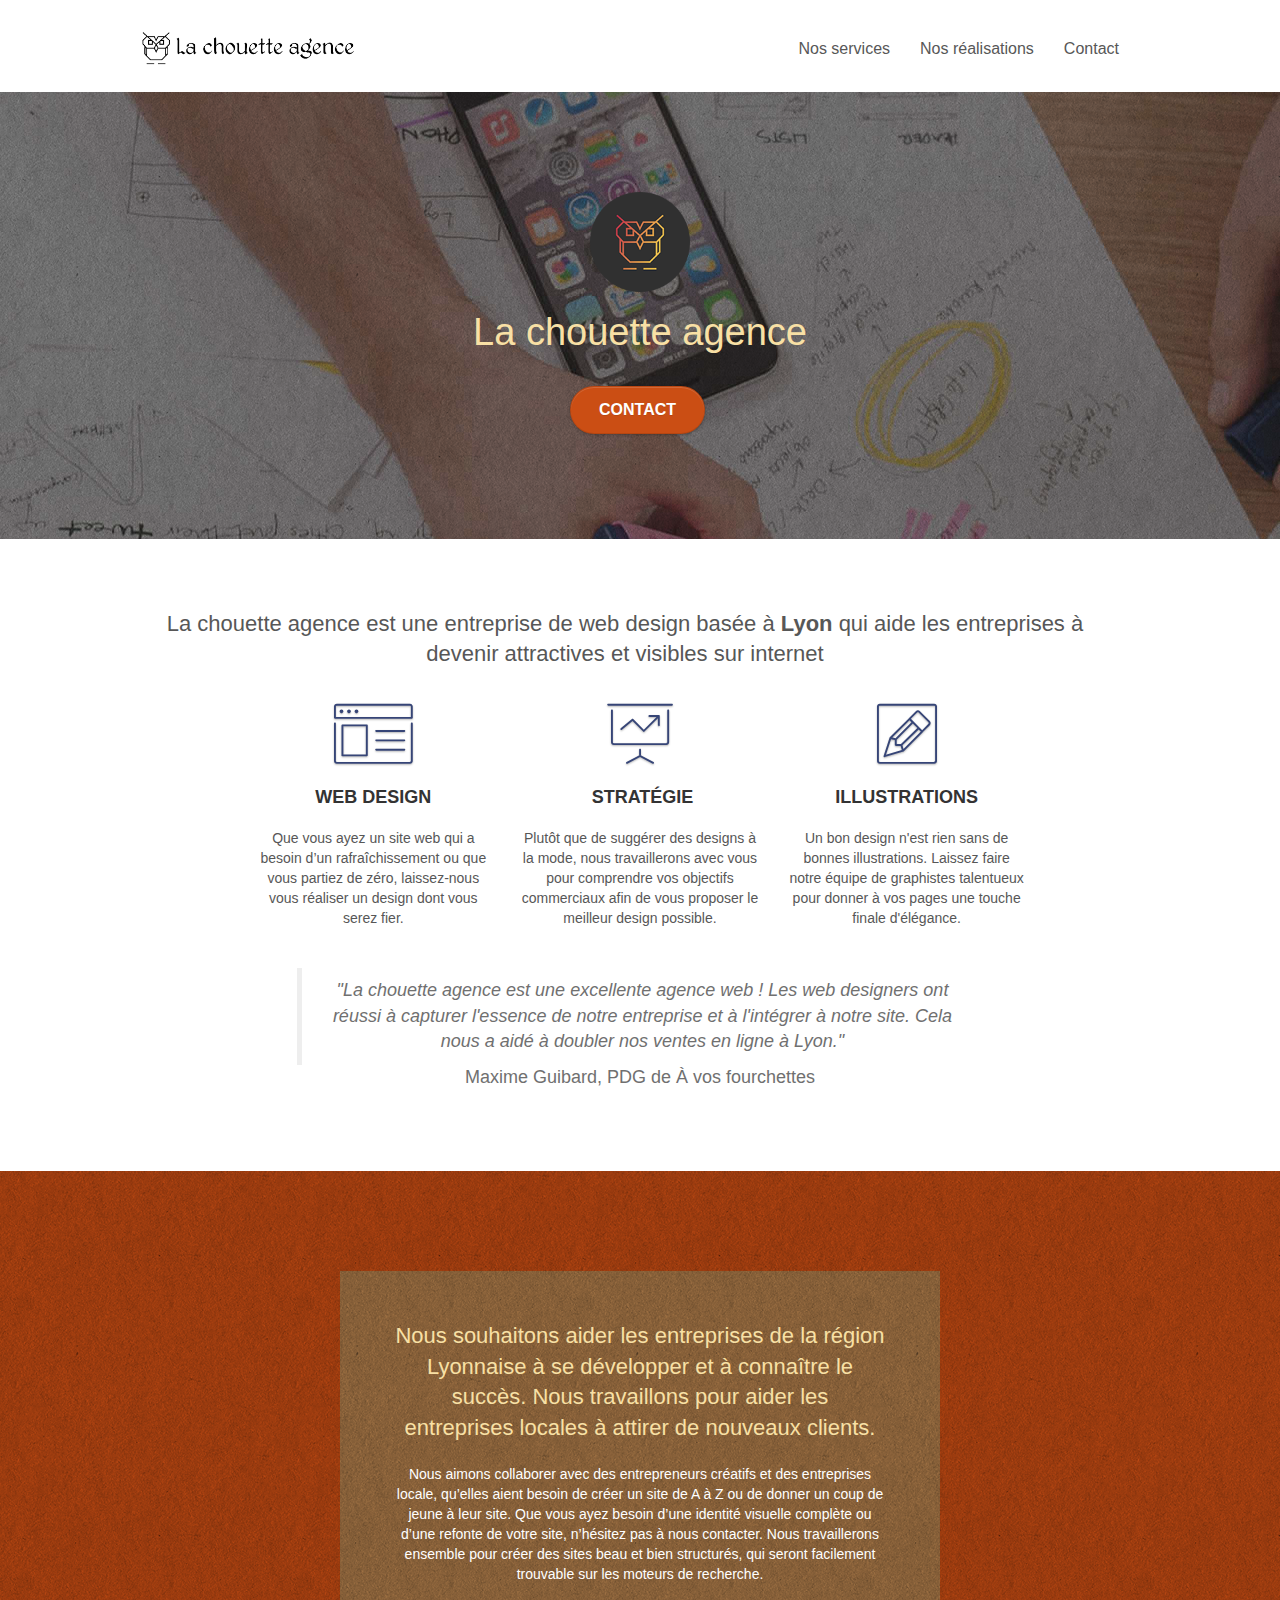
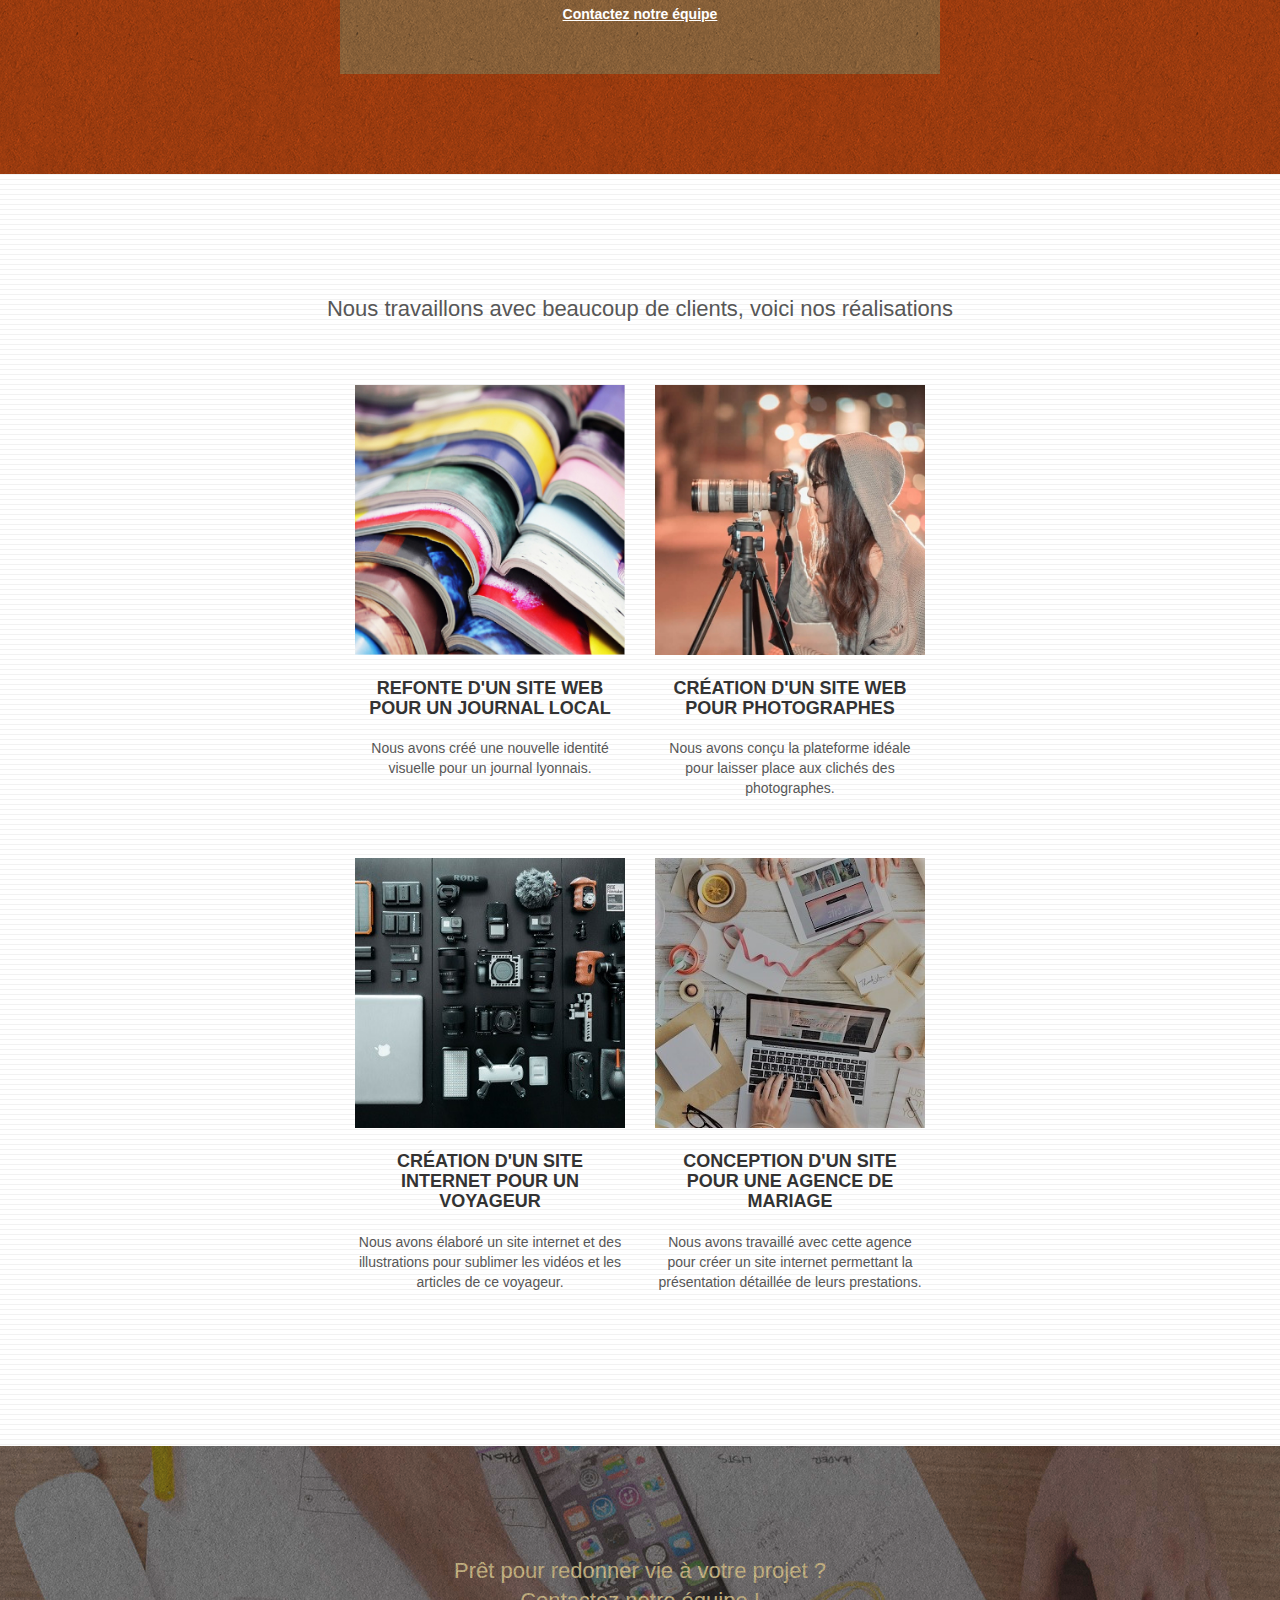
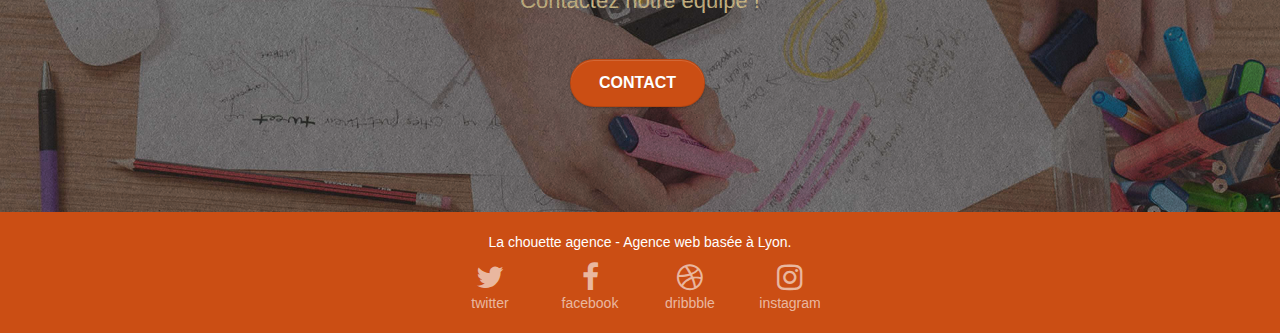
<file: index.html>
<!doctype html>
<html lang="fr">

<head>
	<meta charset="utf-8">
	<meta name="description" content="Agence de web design à Lyon, spécialisée dans la création de sites web pour aider les entreprises à devenir attractives et visibles sur internet.">
	<meta name="viewport" content="width=device-width, initial-scale=1.0, viewport-fit=cover">

	<!--Google Search Console-->
	<meta name="google-site-verification" content="dfTHjcWagw1nMZ9qtSCWalVu6wDgY7g96UyrwYEAi3I" />

	<link rel="shortcut icon" type="image/png" href="favicon.jpg">

	<link rel="stylesheet" type="text/css" href="./css/bootstrap.css">
	<link rel="stylesheet" type="text/css" href="style-min.css">
	<link rel="stylesheet" type="text/css" href="./css/font-awesome.css">
	<link rel="stylesheet" type="text/css" href="./css/et-line.css">
	
	<title>La chouette agence - entreprise de web design Lyon</title>

</head>

<body>
	<!-- Principal conteneur -->
	<div class="page-container">

		<!-- bloc-0 -->
		<header class="bloc bgc-white l-bloc " id="bloc-0">
			<div class="container bloc-sm">

				<nav class="navbar row">
					<div class="navbar-header">
						<a class="navbar-brand" href="index.html"><img src="img/la-chouette-agence.png"
								alt="La chouette agence - retour à l'accueil" height="40" /></a>
						<button id="nav-toggle" type="button" class="ui-navbar-toggle navbar-toggle"
							data-toggle="collapse" data-target=".navbar-1">
							<span class="sr-only">Toggle navigation</span><span class="icon-bar"></span><span
								class="icon-bar"></span><span class="icon-bar"></span>
						</button>
					</div>
					<div class="collapse navbar-collapse navbar-1 special-dropdown-nav">
						<ul class="site-navigation nav navbar-nav">
							<li> 
								<a href="#bloc-2-services">Nos services</a>
							</li>
							<li>
								<a href="#bloc-4-portfolio">Nos réalisations</a>
							</li>
							<li>
								<a href="contact.html">Contact</a>
							</li>
						</ul>
					</div>
				</nav>
			</div>
		</header>
		<!-- bloc-0 END -->

		<!--contenu principal de la page-->
		<main>

			<!-- bloc-1-presentation -->
			<section class="bloc bgc-dark-slate-blue bg-banniere d-bloc bg-t-edge bloc-bg-texture texture-paper b-parallax"
				id="bloc-1-hero">
				<div class="container bloc-lg">
					<div class="row tight-width-whitespace">
						<div class="col-sm-12">
							<img src="img/logo.png" class="center-block image-resize-mode" width="100"
								alt="La chouette agence, entreprise de web design basée à Lyon"/>
							<h1 class="text-center hero-bloc-text tc-white ">
								La chouette agence
							</h1>
							<div class="text-center">
								<a href="contact.html" class="btn btn-lg btn-clean btn-rd cta-hero btn-atomic-tangerine" id="cta-hero">Contact</a>
							</div>
						</div>
					</div>
				</div>
			</section>
			<!-- bloc-1-presentation END -->

			<!-- bloc-2-services -->
			<section class="bloc bgc-white l-bloc" id="bloc-2-services">
				<div class="container bloc-md">
					<div class="row col-sm-12">
						<h2 class="text-center">
							La chouette agence est une entreprise de web design basée à <strong>Lyon</strong> qui aide les entreprises à devenir attractives et visibles sur internet
						</h2>
					</div>
					<div class="row voffset-lg med-width-whitespace">
						<div class="col-sm-4">
							<div class="text-center">
								<span class="et-icon-browser sm-shadow icon-dark-slate-blue icons icon-lg"></span>
							</div>
							<h3 class="mg-md text-center">
								Web design
							</h3>
							<p class="text-center ">
								Que vous ayez un site web qui a besoin d&rsquo;un rafraîchissement ou que vous partiez de
								zéro, laissez-nous vous réaliser un design dont vous serez fier.
							</p>
						</div>
						<div class="col-sm-4">
							<div class="text-center">
								<span class="et-icon-presentation sm-shadow icon-dark-slate-blue icons icon-lg"></span>
							</div>
							<h3 class="mg-md text-center">
								&nbsp;Stratégie
							</h3>
							<p class="text-center ">
								Plutôt que de suggérer des designs à la mode, nous travaillerons avec vous pour comprendre
								vos objectifs commerciaux afin de vous proposer le meilleur design possible.<br>
							</p>
						</div>
						<div class="col-sm-4">
							<div class="text-center">
								<span class="et-icon-edit sm-shadow icon-dark-slate-blue icons icon-lg"></span>
							</div>
							<h3 class="mg-md text-center">
								Illustrations
							</h3>
							<p class="text-center ">
								Un bon design n'est rien sans de bonnes illustrations. Laissez faire notre équipe de
								graphistes talentueux pour donner à vos pages une touche finale d'élégance.
							</p>
						</div>
					</div>
					<div class="row voffset">
						<blockquote class="col-xs-12 col-md-8 col-md-offset-2 text-center">
							"La chouette agence est une excellente agence web ! Les web designers ont réussi à capturer l'essence de notre entreprise et à l'intégrer à notre site. Cela nous a aidé à doubler nos ventes en ligne à Lyon."
						</blockquote>
						<footer class="col-xs-12 col-md-8 col-md-offset-2 text-center">Maxime Guibard, PDG de À vos fourchettes</footer>
					</div>
				</div>
			</section>
			<!-- bloc-2-services END -->

			<!-- bloc-3-what-i-do -->
			<section class="bloc tc-white bgc-atomic-tangerine bg-presentation d-bloc bloc-bg-texture texture-paper b-parallax"
				id="bloc-3-what-i-do">
				<div class="container bloc-lg voffset">
					<div class="row tight-width-whitespace black-background">
						<div class="col-sm-12">
							<h2 class="mg-md text-center tc-white">
								Nous souhaitons aider les entreprises de la région Lyonnaise à se développer et à connaître
								le succès. Nous travaillons pour aider les entreprises locales à attirer de nouveaux clients.
								<br>
							</h2>
							<p class="text-center white">
								Nous aimons collaborer avec des entrepreneurs créatifs et des entreprises locale, qu’elles
								aient besoin de créer un site de A à Z ou de donner un coup de jeune à leur site. Que vous
								ayez besoin d’une identité visuelle complète ou d’une refonte de votre site, n’hésitez pas à
								nous contacter. Nous travaillerons ensemble pour créer des sites beau et bien structurés,
								qui seront facilement trouvable sur les moteurs de recherche. <br><br><a
									class="ltc-white bold-link" href="contact.html">Contactez notre équipe</a><br>
							</p>
						</div>
					</div>
				</div>
			</section>
			<!-- bloc-3-what-i-do END -->

			<!-- bloc-4-portfolio -->
			<section class="bloc bgc-white bg-lines-h2-bg bg-repeat l-bloc" id="bloc-4-portfolio">
				<div class="container bloc-lg">
					<div class="row">
						<div class="col-sm-12 text-center">
							<h2> Nous travaillons avec beaucoup de clients, voici nos réalisations </h2>
						</div>
					</div>
					<div class="row tight-width-whitespace portfolio-row">
						<div class="col-sm-6">
							<a href="#" data-lightbox="img/1.jpg" data-gallery-id="gallery-1"
								data-caption="Refonte d'un site web pour un journal local" data-frame="snapshot-lb"><img
									src="img/1.jpg"
									alt="Journal Lyonnais"
									class="img-responsive portfolio-thumb" /></a>
							<h3 class="mg-md text-center">
								Refonte d'un site web pour un journal local
							</h3>
							<p class="text-center">
								Nous avons créé une nouvelle identité visuelle pour un journal lyonnais.
							</p>
						</div>
						<div class="col-sm-6">
							<a href="#" data-lightbox="img/2.jpg" data-gallery-id="gallery-1"
								data-caption="Création d'un site web pour photographes" data-frame="snapshot-lb"><img
									src="img/2.jpg" class="img-responsive portfolio-thumb"
									alt="Photographe" /></a>
							<h3 class="mg-md text-center">
								Création d'un site web pour photographes
							</h3>
							<p class="text-center">
								Nous avons conçu la plateforme idéale pour laisser place aux clichés des photographes.
							</p>
						</div>
					</div>
					<div class="row tight-width-whitespace portfolio-row">
						<div class="col-sm-6">
							<a href="#" data-lightbox="img/3.jpg" data-gallery-id="gallery-1"
								data-caption="Création d'un site internet pour un voyageur" data-frame="snapshot-lb"><img
									src="img/3.jpg" class="img-responsive portfolio-thumb"
									alt="Voyageur" /></a>
							<h3 class="mg-md text-center">
								Création d'un site internet pour un voyageur
							</h3>
							<p class="text-center">
								Nous avons élaboré un site internet et des illustrations pour sublimer les vidéos et les
								articles de ce voyageur.
							</p>
						</div>
						<div class="col-sm-6">
							<a href="#" data-lightbox="img/4.jpg" data-gallery-id="gallery-1"
								data-caption="Conception d'un site pour une agence de mariage" data-frame="snapshot-lb"><img
									src="img/4.jpg" class="img-responsive portfolio-thumb"
									alt="Agence de mariage" /></a>
							<h3 class="mg-md text-center">
								Conception d'un site pour une agence de mariage
							</h3>
							<p class="text-center">
								Nous avons travaillé avec cette agence pour créer un site internet permettant la
								présentation détaillée de leurs prestations.
							</p>
						</div>
					</div>
				</div>
			</section>
			<!-- bloc-4-portfolio END -->

			<!-- bloc-5-cta -->
			<section class="bloc bgc-dark-slate-blue bg-banniere d-bloc bloc-bg-texture texture-paper" id="bloc-5-cta">
				<div class="container bloc-lg">
					<div class="row">
						<h2 class="mg-md text-center tc-white">
							Prêt pour redonner vie à votre projet ?<br>Contactez notre équipe !
						</h2>
						<div class="col-sm-12 text-center">
							<a href="contact.html"
								class="btn btn-atomic-tangerine btn-clean btn-rd btn-lg cta-hero">Contact</a>
						</div>
					</div>
				</div>
			</section>
			<!-- bloc-5-cta END -->

			<!-- ScrollToTop Button -->
			<a class="bloc-button btn btn-d scrollToTop" onclick="scrollToTarget('1')">
				<span class="fa fa-chevron-up"></span>
			</a>
			<!-- ScrollToTop Button END-->

		</main>

		<!-- Footer - bloc-8 -->
		<footer class="bloc bgc-atomic-tangerine d-bloc" id="bloc-8">
			<div class="container bloc-sm">
				<div class="row">
					<div class="col-sm-12">
						<p class="text-center white">
							La chouette agence - Agence web basée à Lyon.<br>
						</p>
						<div class="row row-no-gutters social">
							<div class="col-sm-3">
								<div class="text-center">
									<a class="social" href="#"><span class="fa fa-twitter icon-md"></span><br>
										<span class="text-center social-name">twitter</span>
									</a>
								</div>
							</div>
							<div class="col-sm-3">
								<div class="text-center">
									<a class="social" href="#"><span class="fa fa-facebook icon-md"></span><br>
										<span class="text-center social-name">facebook</span>
									</a>
								</div>
							</div>
							<div class="col-sm-3">
								<div class="text-center">
									<a class="social" href="#"><span class="fa fa-dribbble icon-md"></span><br>
										<span class="text-center social-name">dribbble</span>
									</a>
								</div>
							</div>
							<div class="col-sm-3">
								<div class="text-center">
									<a class="social" href="#"><span class="fa fa-instagram icon-md"></span><br>
										<span class="text-center social-name">instagram</span>
									</a>
								</div>
							</div>
						</div>
					</div>
				</div>
			</div>
		</footer>
		<!-- Footer - bloc-8 END -->

	</div>
	<!-- Principal conteneur END -->
	
	<!--Scripts-->
	<script src="./js/jquery-2.1.0.js" defer></script><!--Sert pour menu-->
	<script src="./js/bootstrap.js" defer></script><!--Sert pour menu-->
	<script src="./js/blocs.js" defer></script>
	<script src="./js/jquery.touchSwipe.js" defer></script><!--Sert pour écran tactile-->

	<!-- Analytics -->
	<script async src="https://www.googletagmanager.com/gtag/js?id=UA-173030735-1"></script>
	<script>
		window.dataLayer = window.dataLayer || [];
		function gtag() { dataLayer.push(arguments); }
		gtag('js', new Date());

		gtag('config', 'UA-173030735-1');
	</script>
	<!-- Analytics END -->

</body>

</html>
</file>
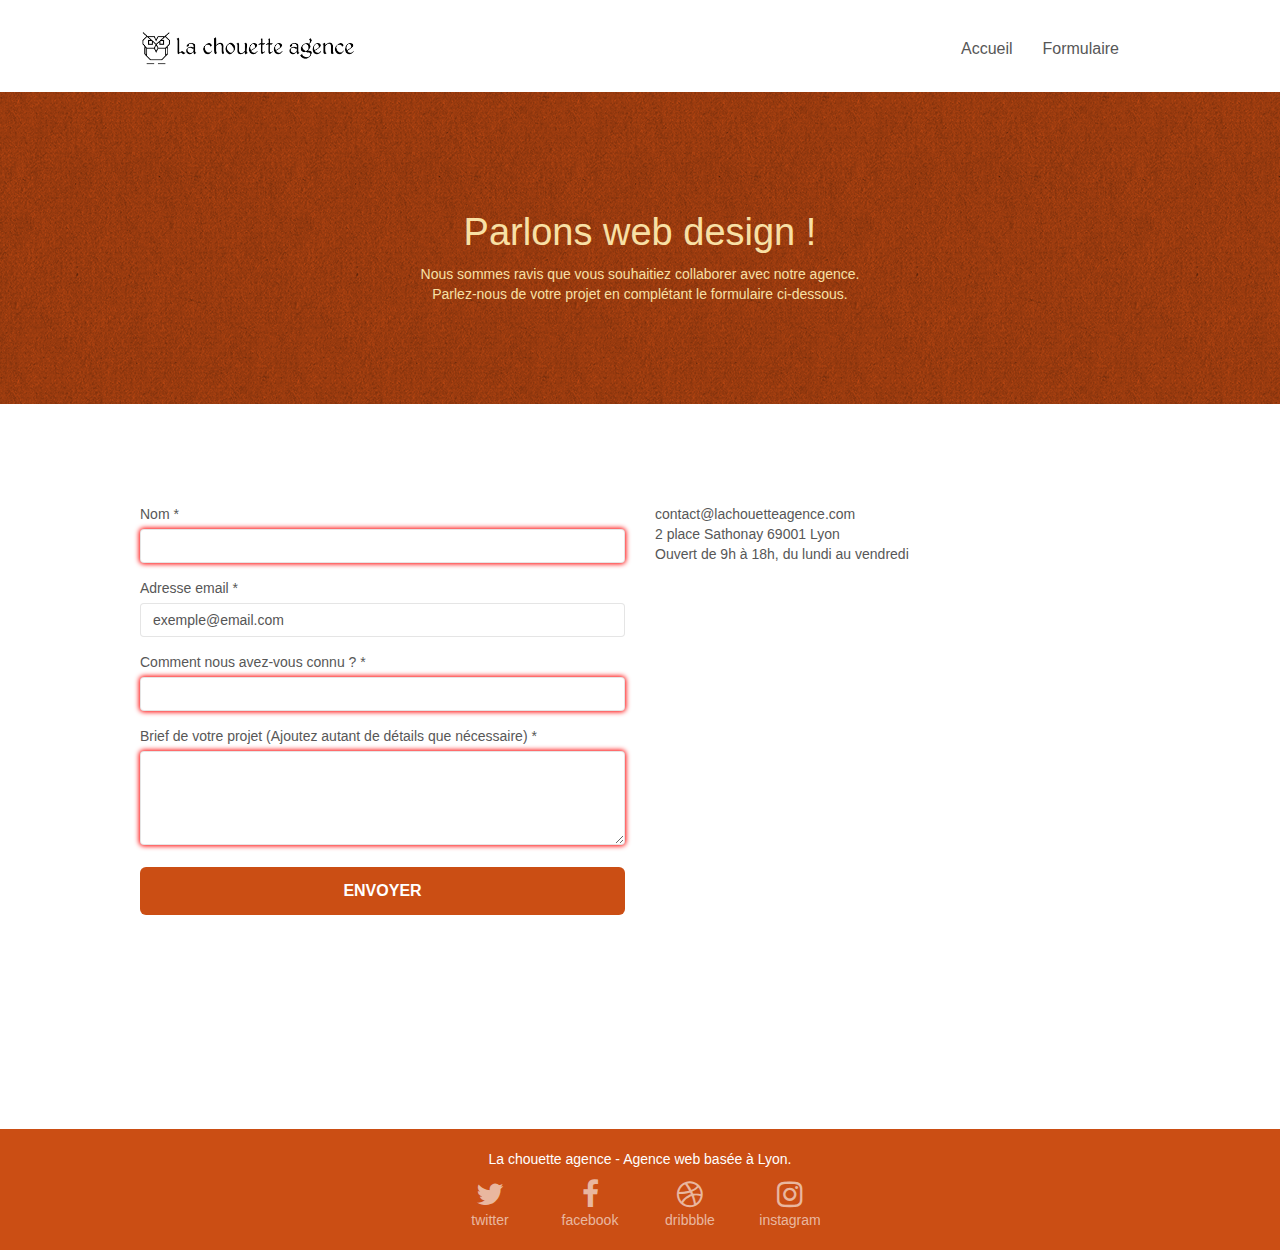
<file: contact.html>
<!doctype html>
<html lang="fr">

<head>
	<meta charset="utf-8">
	<title>La chouette agence - formulaire de contact</title>
	<meta name="description" content="Un projet de site web pour votre entreprise ? Remplissez notre formulaire de contact">
	<meta name="viewport" content="width=device-width, initial-scale=1.0, viewport-fit=cover">

	<!--Balises partage facebook/linkedin-->
	<meta property=og:title content="La chouette agence - formulaire de contact">
	<meta property=og:url content=https://lotusbleu54.github.io/OC_Projet4_Corrige/contact.html>
	<meta property=og:image content=https://lotusbleu54.github.io/OC_Projet4_Corrige/img/logo.png>
	<meta property=og:description content="Un projet de site web pour votre entreprise ? Remplissez notre formulaire de contact">
	<meta property=og:site_name content="lotusbleu54.github.io/OC_Projet4_Corrige">
	
	<!--Balises partage Twitter-->
	<meta name=twitter:card content=summary>
	<meta name=twitter:site content=@DamienMaghe>
	<meta name=twitter:title content="La chouette agence - entreprise de web design Lyon">
	<meta name=twitter:description content="Un projet de site web pour votre entreprise ? Remplissez notre formulaire de contact">
	<meta name=twitter:image:src content=https://lotusbleu54.github.io/OC_Projet4_Corrige/img/logo.png>

	<!--Favicon-->
	<link rel="shortcut icon" type="image/png" href="favicon.png">

	<link rel="stylesheet" type="text/css" href="./css/bootstrap.css">
	<link rel="stylesheet" type="text/css" href="style-min.css">
	<link rel="stylesheet" type="text/css" href="./css/font-awesome.css">
	<link rel="stylesheet" type="text/css" href="./css/et-line.css">

</head>

<body>
	<!-- Principal conteneur -->
	<div class="page-container">

		<!-- header -->
		<header class="bloc bgc-white l-bloc " id="header">
			<div class="container bloc-sm">
				<nav class="navbar row">
					<div class="navbar-header">
						<a class="navbar-brand" aria-label="Retour à la page d'accueil" title="Retour à l'accueil" href="index.html"><img src="img/la-chouette-agence.png"
								alt="La chouette agence, entreprise de web design à Lyon" height="40" /></a>
						<button id="nav-toggle" type="button" class="ui-navbar-toggle navbar-toggle"
							data-toggle="collapse" data-target=".navbar-1">
							<span class="sr-only">Toggle navigation</span><span class="icon-bar"></span><span
								class="icon-bar"></span><span class="icon-bar"></span>
						</button>
					</div>
					<div class="collapse navbar-collapse navbar-1 special-dropdown-nav">
						<ul class="site-navigation nav navbar-nav">
							<li>
								<a href="index.html">Accueil</a>
							</li>
							<li>
								<a href="#bloc-formulaire">Formulaire</a>
							</li>
						</ul>
					</div>
				</nav>
			</div>
		</header>
		<!-- header END -->

		<main>

			<!-- bloc banner -->
			<section class="bloc bg-dots-bg bg-repeat bgc-atomic-tangerine d-bloc bloc-bg-texture texture-paper"
				id="bloc-banner">
				<div class="container bloc-lg">
					<div class="row">
						<div class="col-sm-12">
							<h1 class="text-center hero-bloc-text tc-white">
								Parlons web design !
							</h1>
							<p class="text-center mg-lg tc-white tight-width-whitespace">
								Nous sommes ravis que vous souhaitiez collaborer avec notre agence.<br>
								Parlez-nous de votre projet en complétant le formulaire ci-dessous.
							</p>
						</div>
					</div>
				</div>
			</section>
			<!-- bloc banner END -->

			<!-- bloc formulaire -->
			<div class="bloc bgc-white l-bloc" id="bloc-formulaire">
				<div class="container bloc-lg">
					<div class="row">
						<div class="col-sm-6">
							<form id="form_1" novalidate success-msg="Votre message a bien été envoyé." fail-msg="Désolé, notre serveur ne répond pas !">
								<div class="form-group">
									<label for="name">
										Nom *
									</label>
									<input id="name" type="text" class="form-control" required maxlength="30">
								</div>
								<div class="form-group">
									<label for="email">
										Adresse email *
									</label>
									<input id="email" type="email" class="form-control" value="exemple@email.com" required>
								</div>
								<div class="form-group">
									<label for="input_504">
										Comment nous avez-vous connu ? *
									</label>
									<input id="input_504" type="text" class="form-control" required maxlength="100">
								</div>
								<div class="form-group">
									<label for="message">
										Brief de votre projet (Ajoutez autant de détails que nécessaire) *<br>
									</label>
									<textarea id="message" class="form-control" rows="4" cols="50" required	maxlength="500"></textarea>
								</div>
								<button class="bloc-button btn btn-lg btn-block cta-hero btn-atomic-tangerine"
									type="submit">
									Envoyer
								</button>
							</form>
						</div>
						<div class="col-sm-6">
							<p>
								contact@lachouetteagence.com<br>2 place Sathonay 69001 Lyon<br>Ouvert de 9h à 18h, du lundi
								au vendredi<br>
							</p>
						</div>
						<div class="col-sm-6">
							<iframe src="https://www.google.com/maps/embed?pb=!1m18!1m12!1m3!1d2783.0831373652145!2d4.827978615567682!3d45.76952407910573!2m3!1f0!2f0!3f0!3m2!1i1024!2i768!4f13.1!3m3!1m2!1s0x47f4eb020f3664e9%3A0x13e3d71752922c1f!2s2%20Place%20Sathonay%2C%2069001%20Lyon!5e0!3m2!1sfr!2sfr!4v1595854264562!5m2!1sfr!2sfr" width="600" height="450" frameborder="0" style="border:0;" allowfullscreen="" aria-hidden="false" tabindex="0"></iframe>
						</div>
					</div>
				</div>
			</div>
			<!-- bloc formulaire END -->

			<!-- ScrollToTop Button -->
			<a class="bloc-button btn btn-d scrollToTop" aria-label="remonter en haut de page" onclick="scrollToTarget('1')">
				<span class="fa fa-chevron-up"></span></a>
			<!-- ScrollToTop Button END-->

		</main>

		<!-- Footer -->
		<footer class="bloc bgc-atomic-tangerine d-bloc" id="footer">
			<div class="container bloc-sm">
				<div class="row">
					<div class="col-sm-12">
						<p class="text-center white">
							La chouette agence - Agence web basée à Lyon.<br>
						</p>
						<div class="row row-no-gutters social">
							<div class="col-sm-3">
								<div class="text-center">
									<a class="social" href="https://twitter.com/"><span class="fa fa-twitter icon-md"></span><br>
										<span class="text-center social-name">twitter</span>
									</a>
								</div>
							</div>
							<div class="col-sm-3">
								<div class="text-center">
									<a class="social" href="https://fr-fr.facebook.com/"><span class="fa fa-facebook icon-md"></span><br>
										<span class="text-center social-name">facebook</span>
									</a>
								</div>
							</div>
							<div class="col-sm-3">
								<div class="text-center">
									<a class="social" href="https://dribbble.com/"><span class="fa fa-dribbble icon-md"></span><br>
										<span class="text-center social-name">dribbble</span>
									</a>
								</div>
							</div>
							<div class="col-sm-3">
								<div class="text-center">
									<a class="social" href="https://www.instagram.com/"><span
											class="fa fa-instagram icon-md"></span><br>
										<span class="text-center social-name">instagram</span>
									</a>
								</div>
							</div>
						</div>
					</div>
				</div>
			</div>
		</footer>
		<!-- Footer END -->

	</div>
	<!-- Principal conteneur END -->

		<!-- Global site tag (gtag.js) - Google Analytics -->
		<script async src="https://www.googletagmanager.com/gtag/js?id=UA-173030735-1"></script>
		<script>
			window.dataLayer = window.dataLayer || [];
			function gtag() { dataLayer.push(arguments); }
			gtag('js', new Date());
	
			gtag('config', 'UA-173030735-1');
		</script>
	
		<!--Autres scripts-->
		<script src="./js/jquery-2.1.0.js" defer></script> <!--Sert pour menu-->
		<script src="./js/bootstrap.js" defer></script> <!--Sert pour menu-->
		<script src="./js/blocs.js" defer></script>
		<script src="./js/jqBootstrapValidation.js" defer></script> <!--Sert pour formulaire-->
		<script src="./js/formHandler.js" defer></script> <!--Sert pour formulaire-->

</body>

</html>
</file>
<file: style-min.css>
body{margin:0;padding:0;background:#fff;overflow-x:hidden;-webkit-font-smoothing:antialiased;-moz-osx-font-smoothing:grayscale}a,button{transition:all .3s ease-in-out;outline:0!important}input:invalid,textarea:invalid{box-shadow:0 0 5px 1px red}input:focus:invalid,textar{outline:0}a:hover{text-decoration:none;cursor:pointer}#page-loading-blocs-notifaction{position:fixed;top:0;bottom:0;width:100%;z-index:100000;background:#fff url(img/pageload-spinner.gif) no-repeat center center}.bloc{width:100%;clear:both;background:50% 50% no-repeat;padding:0 50px;-webkit-background-size:cover;-moz-background-size:cover;-o-background-size:cover;background-size:cover;position:relative}.bloc .container{padding-left:0;padding-right:0}.bloc-lg{padding:100px 50px}.bloc-md{padding:50px}.bloc-sm{padding:20px 50px}blockquote{margin:0;font-style:italic;color:#707070;font-size:18px}blockquote+footer{color:#707070;font-size:18px}.bg-b-edge,.bg-bl-edge,.bg-br-edge,.bg-center,.bg-l-edge,.bg-r-edge,.bg-repeat,.bg-t-edge,.bg-tl-edge,.bg-tr-edge{-webkit-background-size:auto!important;-moz-background-size:auto!important;-o-background-size:auto!important;background-size:auto!important}.bg-repeat{background:repeat}.bg-t-edge{background:top no-repeat}.bloc-bg-texture::before{content:"";background-size:2px 2px;position:absolute;top:0;bottom:0;left:0;right:0}.texture-paper::before{background:url(img/texture-paper.png);background-size:280px 280px}.b-parallax{background-attachment:fixed}.d-bloc{color:rgba(255,255,255,.7)}.d-bloc button:hover{color:rgba(255,255,255,.9)}.d-bloc .icon-round,.d-bloc .icon-rounded,.d-bloc .icon-semi-rounded-a,.d-bloc .icon-semi-rounded-b,.d-bloc .icon-square{border-color:rgba(255,255,255,.9)}.d-bloc .divider-h span{border-color:rgba(255,255,255,.2)}.d-bloc .a-btn,.d-bloc .navbar a,.d-bloc .navbar-brand,.d-bloc a .icon-lg,.d-bloc a .icon-md,.d-bloc a .icon-sm,.d-bloc a .icon-xl,.d-bloc a .social-name,.d-bloc h1 a,.d-bloc h2 a,.d-bloc h3 a,.d-bloc h4 a,.d-bloc h5 a,.d-bloc h6 a,.d-bloc p a{color:rgba(255,255,255,.6)}.d-bloc .a-btn:hover,.d-bloc .navbar a:hover,.d-bloc .navbar-brand:hover,.d-bloc a:hover .icon-lg,.d-bloc a:hover .icon-md,.d-bloc a:hover .icon-sm,.d-bloc a:hover .icon-xl,.d-bloc a:hover .social-name,.d-bloc h1 a:hover,.d-bloc h2 a:hover,.d-bloc h3 a:hover,.d-bloc h4 a:hover,.d-bloc h5 a:hover,.d-bloc h6 a:hover,.d-bloc p a:hover{color:#fff}.d-bloc .navbar-toggle .icon-bar{background:#fff}.d-bloc .btn-wire,.d-bloc .btn-wire:hover{color:#fff;border-color:#fff}.d-bloc .panel{color:rgba(0,0,0,.5)}.d-bloc .panel button:hover{color:rgba(0,0,0,.7)}.d-bloc .panel icon{border-color:rgba(0,0,0,.7)}.d-bloc .panel .divider-h span{border-color:rgba(0,0,0,.1)}.d-bloc .panel .a-btn{color:rgba(0,0,0,.6)}.d-bloc .panel .a-btn:hover{color:#000}.d-bloc .panel .btn-wire,.d-bloc .panel .btn-wire:hover{color:rgba(0,0,0,.7);border-color:rgba(0,0,0,.3)}.d-bloc .panel,.l-bloc{color:rgba(0,0,0,.5)}.d-bloc .panel button:hover,.l-bloc button:hover{color:rgba(0,0,0,.7)}.l-bloc .icon-round,.l-bloc .icon-rounded,.l-bloc .icon-semi-rounded-a,.l-bloc .icon-semi-rounded-b,.l-bloc .icon-square{border-color:rgba(0,0,0,.7)}.d-bloc .panel .divider-h span,.l-bloc .divider-h span{border-color:rgba(0,0,0,.1)}.d-bloc .panel .a-btn,.l-bloc .a-btn,.l-bloc .navbar a,.l-bloc .navbar-brand,.l-bloc a .icon-lg,.l-bloc a .icon-md,.l-bloc a .icon-sm,.l-bloc a .icon-xl,.l-bloc h1 a,.l-bloc h2 a,.l-bloc h3 a,.l-bloc h4 a,.l-bloc h5 a,.l-bloc h6 a,.l-bloc p a{color:rgba(0,0,0,.6)}.d-bloc .panel .a-btn:hover,.l-bloc .a-btn:hover,.l-bloc .navbar a:hover,.l-bloc .navbar-brand:hover,.l-bloc a:hover .icon-lg,.l-bloc a:hover .icon-md,.l-bloc a:hover .icon-sm,.l-bloc a:hover .icon-xl,.l-bloc h1 a:hover,.l-bloc h2 a:hover,.l-bloc h3 a:hover,.l-bloc h4 a:hover,.l-bloc h5 a:hover,.l-bloc h6 a:hover,.l-bloc p a:hover{color:#000}.l-bloc .navbar-toggle .icon-bar{color:rgba(0,0,0,.6)}.d-bloc .panel .btn-wire,.d-bloc .panel .btn-wire:hover,.l-bloc .btn-wire,.l-bloc .btn-wire:hover{color:rgba(0,0,0,.7);border-color:rgba(0,0,0,.3)}iframe{margin-left:auto;margin-right:auto;max-width:100%}.voffset{margin-top:30px}.voffset-lg{margin-top:80px}.row-no-gutters{margin-right:0;margin-left:0}.row.row-no-gutters>[class*=" col-"],.row.row-no-gutters>[class^=col-]{padding-right:0;padding-left:0}#bloc-1-presentation h1{font-size:32px}.navbar{margin-bottom:0;z-index:1}.navbar-brand{height:auto;padding:3px 15px;font-size:25px;font-weight:400;font-weight:600;line-height:44px;transform:scale(1);transition:all .4s}.navbar-brand:focus,.navbar-brand:hover{transform:scale(1.1)}.navbar-brand img{max-height:200px;margin:0 5px 0 0;display:inline}.navbar-brand img[src$=svg]{min-width:100px}.nav-center .navbar-brand img{margin:0}.navbar .nav{padding-top:2px;float:right;z-index:1}.nav>li{float:left;margin-top:4px;font-size:16px}.navbar-nav .open .dropdown-menu>li>a{text-align:inherit}.nav>li a:focus,.nav>li a:hover{background:0 0;text-decoration:underline}.navbar-toggle{margin:10px 10px 0 0;border:0}.navbar-toggle:hover{background:0 0!important}.navbar-toggle .icon-bar{background-color:rgba(0,0,0,.5);width:26px}.nav-invert .navbar .nav{float:left}.nav-invert .navbar-brand,.nav-invert .navbar-header{float:right;position:relative;z-index:2}@media (min-width:768px){.site-navigation{position:absolute;top:50%;right:20px;transform:translate(0,-50%);-webkit-transform:translateY(-50%)}.nav>li .dropdown-menu a,.nav>li .dropdown-menu a:hover{color:#484848}.nav-invert .site-navigation{left:0;right:0}.nav-center{text-align:center}.nav-center .navbar-header{width:100%}.nav-center .nav>li,.nav-center .navbar-brand,.nav-center .navbar-header{float:none;display:inline-block}.nav-center .site-navigation{position:relative;width:100%;right:0;margin-right:0;margin-top:20px}.nav-center.mini-nav .navbar-toggle{float:none;margin:10px auto 0}}.nav>li>.dropdown a{background:0 0!important;display:block;padding:14px 15px}nav .caret{margin:0 5px}.dropdown-menu .dropdown-menu{top:-8px;left:100%}.dropdown-menu .dropmenu-flow-right{top:100%;left:0;margin-left:-1px;border-top-left-radius:0;border-top-right-radius:0}.dropdown-menu .dropdown span{border:4px solid #000;border-top-color:transparent;border-right-color:transparent;border-bottom-color:transparent;margin:6px -5px 0 0!important;float:right}.mg-md{margin-top:10px;margin-bottom:20px}.mg-lg{margin-top:10px;margin-bottom:40px}.btn{margin:0 5px 5px 0}.btn.pull-right{margin:0 0 5px 5px}.btn-d,.btn-d:focus,.btn-d:hover{color:#fff;background:rgba(0,0,0,.3)}button{outline:0!important}.btn-rd{border-radius:40px}.btn-clean{border:1px solid rgba(0,0,0,.08);border-bottom-color:rgba(0,0,0,.1);text-shadow:0 1px 0 rgba(0,0,1,.1);box-shadow:0 1px 3px rgba(0,0,1,.25),inset 0 1px 0 0 rgba(255,255,255,.15)}.icon-md{font-size:30px!important}.icon-lg{font-size:60px!important}.sm-shadow{text-shadow:0 1px 2px rgba(0,0,0,.3)}.panel-sq,.panel-sq .panel-footer,.panel-sq .panel-heading{border-radius:0}.panel-rd{border-radius:30px}.panel-rd .panel-heading{border-radius:29px 29px 0 0}.panel-rd .panel-footer{border-radius:0 0 29px 29px}.form-control{border-color:rgba(0,0,0,.1);box-shadow:none}.scrollToTop{width:40px;height:40px;position:fixed;bottom:20px;right:20px;opacity:0;z-index:500;transition:all .3s ease-in-out}.scrollToTop span{margin-top:6px}.showScrollTop{font-size:14px;opacity:1}a[data-lightbox]{position:relative;display:block;text-align:center}a[data-lightbox]:hover::before{content:"+";font-family:HelveticaNeue-Light,"Helvetica Neue Light","Helvetica Neue",Helvetica,Arial;font-size:32px;width:50px;height:50px;margin-left:-25px;border-radius:50%;background:rgba(0,0,0,.6);color:#fff;font-weight:100;z-index:1;position:absolute;top:50%;transform:translateY(-50%);-webkit-transform:translateY(-50%)}a[data-lightbox]:hover img{opacity:.6;-webkit-animation-fill-mode:none;animation-fill-mode:none}#lightbox-modal{display:flex;align-items:center}#lightbox-modal .modal-dialog{width:90%;max-width:900px;margin:0 auto 0}#lightbox-modal .modal-dialog img{max-height:90vh;margin:0 auto}.lightbox-caption{padding:20px;color:#fff;background:rgba(0,0,0,.5);position:absolute;left:15px;right:15px;bottom:5px}.close-lightbox{color:#fff;font-size:30px;position:absolute;top:20px;right:20px;z-index:20;background:rgba(0,0,0,.5);border:none;line-height:30px;padding:0 9px 5px;opacity:.3}.close-lightbox:hover,.next-lightbox:hover,.prev-lightbox:hover{opacity:1;color:#fff}.next-lightbox,.prev-lightbox{font-size:20px;color:rgba(255,255,255,.9);background:rgba(0,0,0,.5);transition:all .2s ease-in-out;position:absolute;top:45%;z-index:1;opacity:.4}.next-lightbox{padding:6px 8px 1px 13px;right:25px}.prev-lightbox{padding:6px 13px 1px 10px;left:25px}.snapshot-lb .modal-body{padding-bottom:45px}.snapshot-lb .lightbox-caption{padding:0;color:rgba(0,0,0,.5);background:0 0}.btn,a,h1,h2,h3,h4,h5,h6,label,p{font-family:helvetica;font-weight:400;color:#575757!important}.container{max-width:1000px}.hero-bloc-text{font-size:38px}.hero-bloc-text-sub{font-size:36px}.statement-bloc-text{line-height:26px;font-style:italic;font-size:20px;text-align:center;font-weight:lighter;max-width:520px;margin:auto auto auto auto}p{font-size:14px}.tight-width-whitespace{max-width:600px;margin:auto auto auto auto}.h1{font-size:30px;font-family:"Open Sans"}.cta-hero{margin-top:22px;color:#fff!important;text-transform:uppercase;padding:12px 28px 12px 28px;font-size:16px;font-weight:700}.social{max-width:400px;margin:auto auto auto auto}h2{font-size:22px;line-height:1.4em}h3{font-size:18px;text-transform:uppercase;font-weight:700;color:#333!important}.med-width-whitespace{max-width:800px;margin:auto auto auto auto;box-shadow:0 0 0 #000}h1{color:#333!important}h4{color:#333!important}.icons{margin-bottom:14px;margin-top:24px}.white{color:#fff!important}.portfolio-thumb{margin-bottom:24px}.portfolio-row{margin-bottom:44px;margin-top:50px}.avatar{box-shadow:0 4px 9px rgba(0,0,0,.3)}.black-background{background-color:rgba(165,147,99,.7);padding:40px 40px 40px 40px}.bold-link{font-weight:900;text-decoration:underline!important}.bgc-white{background-color:#fff}.bgc-dark-slate-blue{background-color:#364577}.bgc-atomic-tangerine{background-color:#cb4e14}.tc-white{color:#f8e0a5!important}.btn-atomic-tangerine{background:#cb4e14;color:#fff!important}.btn-atomic-tangerine:hover{background:#c27956!important;color:#fff!important}.ltc-white{color:#fff!important}.ltc-white:hover{color:#ccc!important}.ltc-atomic-tangerine{color:#cb4e14!important}.ltc-atomic-tangerine:hover{color:#c27956!important}.icon-dark-slate-blue{color:#364577!important;border-color:#364577!important}.bg-dots-bg{background-image:url(img/dots-bg.png)}.bg-lines-h2-bg{background-image:url(img/lines-h2-bg.png)}.bg-banniere{background-image:url(img/la-chouette-agence-banniere.jpg)}.bg-presentation{background-image:url(img/image-de-presentation.jpg)}@media (max-width:1024px){.bloc{padding-left:20px;padding-right:20px}.bloc-tile-2.full-width-bloc .container,.bloc-tile-3.full-width-bloc .container,.bloc-tile-4.full-width-bloc .container,.bloc.full-width-bloc{padding-left:0;padding-right:0}}@media (max-width:992px) and (min-width:768px){.navbar .nav{max-width:80%}.nav-center.navbar .nav{max-width:100%}}@media only screen and (min-device-width:768px) and (max-device-width:1024px) and (orientation:landscape){.b-parallax{background-attachment:scroll}}@media only screen and (min-device-width:1024px) and (max-device-width:1366px) and (-webkit-min-device-pixel-ratio:1.5){.b-parallax{background-attachment:scroll}}@media (max-width:991px){.container{width:100%}.b-parallax{background-attachment:scroll}#hero-bloc,.page-container{overflow-x:hidden;position:relative}.bloc{padding-left:constant(safe-area-inset-left);padding-right:constant(safe-area-inset-right)}.bloc-group,.bloc-group .bloc{display:block;width:100%}.bloc-fill-screen .fill-bloc-bottom-edge,.bloc-fill-screen .fill-bloc-top-edge{padding:0 20px;padding-left:constant(safe-area-inset-left);padding-right:constant(safe-area-inset-right)}}@media (max-width:767px){.page-container{overflow-x:hidden;position:relative}#disqus_thread,h1,h2,h3,h4,h5,h6,p{padding-left:10px!important;padding-right:10px!important}.b-parallax{background-attachment:scroll}.navbar .nav{padding-top:0;border-top:1px solid rgba(0,0,0,.2);float:none!important}.navbar.row{margin-left:0;margin-right:0}.site-navigation{position:inherit;transform:none;-webkit-transform:none;-ms-transform:none}.nav>li{margin-top:0;border-bottom:1px solid rgba(0,0,0,.1);background:rgba(0,0,0,.05);text-align:left;padding-left:15px;width:100%}.nav>li:hover{background:rgba(0,0,0,.08)}.dropdown .dropdown a .caret{float:none;margin:5px 0 0 10px!important;border:4px solid #000;border-bottom-color:transparent;border-right-color:transparent;border-left-color:transparent}#hero-bloc .navbar .nav{background:rgba(0,0,0,.8)}#hero-bloc .navbar .nav a{color:rgba(255,255,255,.6)}.hero{padding:50px 0}.hero-nav{left:-1px;right:-1px}.navbar-collapse{padding:0;overflow-x:hidden;-webkit-box-shadow:none;box-shadow:none}.navbar-brand img{max-height:40px;width:auto}.nav-invert .navbar-header{float:none;width:100%}.nav-invert .navbar-toggle{float:left;margin-left:10px}.bloc{padding-left:0;padding-right:0}.bloc-lg,.bloc-xl,.bloc-xxl{padding:40px 0}.bloc-md,.bloc-sm{padding-left:0;padding-right:0}.bloc-fill-screen .fill-bloc-bottom-edge,.bloc-fill-screen .fill-bloc-top-edge,.bloc-tile-2 .container,.bloc-tile-3 .container,.bloc-tile-4 .container{padding-left:0;padding-right:0}.a-block{padding:0 10px}.btn-dwn{display:none}.voffset{margin-top:5px}.voffset-md{margin-top:20px}.voffset-lg{margin-top:30px}form{padding:5px}.close-lightbox{display:inline-block}.blocsapp-device-iphone5{background-size:216px 425px;padding-top:60px;width:216px;height:425px}.blocsapp-device-iphone5 img{width:180px;height:320px}.bloc-mob-center-text{text-align:center}.img-responsive{display:inline}a[data-lightbox]:hover::before{left:50%}}@media (max-width:400px){.bloc{padding-left:0;padding-right:0}}
</file>
<file: css/et-line.css>
@font-face{font-family:et-line;src:url(../fonts/et-line.eot);src:url(../fonts/et-line.eot?#iefix) format('embedded-opentype'),url(../fonts/et-line.woff) format('woff'),url(../fonts/et-line.ttf) format('truetype'),url(../fonts/et-line.svg#et-line) format('svg');font-weight:400;font-style:normal}.et-icon-adjustments,.et-icon-alarmclock,.et-icon-anchor,.et-icon-aperture,.et-icon-attachment,.et-icon-bargraph,.et-icon-basket,.et-icon-beaker,.et-icon-bike,.et-icon-book-open,.et-icon-briefcase,.et-icon-browser,.et-icon-calendar,.et-icon-camera,.et-icon-caution,.et-icon-chat,.et-icon-circle-compass,.et-icon-clipboard,.et-icon-clock,.et-icon-cloud,.et-icon-compass,.et-icon-desktop,.et-icon-dial,.et-icon-document,.et-icon-documents,.et-icon-download,.et-icon-dribbble,.et-icon-edit,.et-icon-envelope,.et-icon-expand,.et-icon-facebook,.et-icon-flag,.et-icon-focus,.et-icon-gears,.et-icon-genius,.et-icon-gift,.et-icon-global,.et-icon-globe,.et-icon-googleplus,.et-icon-grid,.et-icon-happy,.et-icon-hazardous,.et-icon-heart,.et-icon-hotairballoon,.et-icon-hourglass,.et-icon-key,.et-icon-laptop,.et-icon-layers,.et-icon-lifesaver,.et-icon-lightbulb,.et-icon-linegraph,.et-icon-linkedin,.et-icon-lock,.et-icon-magnifying-glass,.et-icon-map,.et-icon-map-pin,.et-icon-megaphone,.et-icon-mic,.et-icon-mobile,.et-icon-newspaper,.et-icon-notebook,.et-icon-paintbrush,.et-icon-paperclip,.et-icon-pencil,.et-icon-phone,.et-icon-picture,.et-icon-pictures,.et-icon-piechart,.et-icon-presentation,.et-icon-pricetags,.et-icon-printer,.et-icon-profile-female,.et-icon-profile-male,.et-icon-puzzle,.et-icon-quote,.et-icon-recycle,.et-icon-refresh,.et-icon-ribbon,.et-icon-rss,.et-icon-sad,.et-icon-scissors,.et-icon-scope,.et-icon-search,.et-icon-shield,.et-icon-speedometer,.et-icon-strategy,.et-icon-streetsign,.et-icon-tablet,.et-icon-target,.et-icon-telescope,.et-icon-toolbox,.et-icon-tools,.et-icon-tools-2,.et-icon-trophy,.et-icon-tumblr,.et-icon-twitter,.et-icon-upload,.et-icon-video,.et-icon-wallet,.et-icon-wine{font-family:et-line;speak:none;font-style:normal;font-weight:400;font-variant:normal;text-transform:none;line-height:1;-webkit-font-smoothing:antialiased;-moz-osx-font-smoothing:grayscale;display:inline-block}.et-icon-mobile:before{content:"\e000"}.et-icon-laptop:before{content:"\e001"}.et-icon-desktop:before{content:"\e002"}.et-icon-tablet:before{content:"\e003"}.et-icon-phone:before{content:"\e004"}.et-icon-document:before{content:"\e005"}.et-icon-documents:before{content:"\e006"}.et-icon-search:before{content:"\e007"}.et-icon-clipboard:before{content:"\e008"}.et-icon-newspaper:before{content:"\e009"}.et-icon-notebook:before{content:"\e00a"}.et-icon-book-open:before{content:"\e00b"}.et-icon-browser:before{content:"\e00c"}.et-icon-calendar:before{content:"\e00d"}.et-icon-presentation:before{content:"\e00e"}.et-icon-picture:before{content:"\e00f"}.et-icon-pictures:before{content:"\e010"}.et-icon-video:before{content:"\e011"}.et-icon-camera:before{content:"\e012"}.et-icon-printer:before{content:"\e013"}.et-icon-toolbox:before{content:"\e014"}.et-icon-briefcase:before{content:"\e015"}.et-icon-wallet:before{content:"\e016"}.et-icon-gift:before{content:"\e017"}.et-icon-bargraph:before{content:"\e018"}.et-icon-grid:before{content:"\e019"}.et-icon-expand:before{content:"\e01a"}.et-icon-focus:before{content:"\e01b"}.et-icon-edit:before{content:"\e01c"}.et-icon-adjustments:before{content:"\e01d"}.et-icon-ribbon:before{content:"\e01e"}.et-icon-hourglass:before{content:"\e01f"}.et-icon-lock:before{content:"\e020"}.et-icon-megaphone:before{content:"\e021"}.et-icon-shield:before{content:"\e022"}.et-icon-trophy:before{content:"\e023"}.et-icon-flag:before{content:"\e024"}.et-icon-map:before{content:"\e025"}.et-icon-puzzle:before{content:"\e026"}.et-icon-basket:before{content:"\e027"}.et-icon-envelope:before{content:"\e028"}.et-icon-streetsign:before{content:"\e029"}.et-icon-telescope:before{content:"\e02a"}.et-icon-gears:before{content:"\e02b"}.et-icon-key:before{content:"\e02c"}.et-icon-paperclip:before{content:"\e02d"}.et-icon-attachment:before{content:"\e02e"}.et-icon-pricetags:before{content:"\e02f"}.et-icon-lightbulb:before{content:"\e030"}.et-icon-layers:before{content:"\e031"}.et-icon-pencil:before{content:"\e032"}.et-icon-tools:before{content:"\e033"}.et-icon-tools-2:before{content:"\e034"}.et-icon-scissors:before{content:"\e035"}.et-icon-paintbrush:before{content:"\e036"}.et-icon-magnifying-glass:before{content:"\e037"}.et-icon-circle-compass:before{content:"\e038"}.et-icon-linegraph:before{content:"\e039"}.et-icon-mic:before{content:"\e03a"}.et-icon-strategy:before{content:"\e03b"}.et-icon-beaker:before{content:"\e03c"}.et-icon-caution:before{content:"\e03d"}.et-icon-recycle:before{content:"\e03e"}.et-icon-anchor:before{content:"\e03f"}.et-icon-profile-male:before{content:"\e040"}.et-icon-profile-female:before{content:"\e041"}.et-icon-bike:before{content:"\e042"}.et-icon-wine:before{content:"\e043"}.et-icon-hotairballoon:before{content:"\e044"}.et-icon-globe:before{content:"\e045"}.et-icon-genius:before{content:"\e046"}.et-icon-map-pin:before{content:"\e047"}.et-icon-dial:before{content:"\e048"}.et-icon-chat:before{content:"\e049"}.et-icon-heart:before{content:"\e04a"}.et-icon-cloud:before{content:"\e04b"}.et-icon-upload:before{content:"\e04c"}.et-icon-download:before{content:"\e04d"}.et-icon-target:before{content:"\e04e"}.et-icon-hazardous:before{content:"\e04f"}.et-icon-piechart:before{content:"\e050"}.et-icon-speedometer:before{content:"\e051"}.et-icon-global:before{content:"\e052"}.et-icon-compass:before{content:"\e053"}.et-icon-lifesaver:before{content:"\e054"}.et-icon-clock:before{content:"\e055"}.et-icon-aperture:before{content:"\e056"}.et-icon-quote:before{content:"\e057"}.et-icon-scope:before{content:"\e058"}.et-icon-alarmclock:before{content:"\e059"}.et-icon-refresh:before{content:"\e05a"}.et-icon-happy:before{content:"\e05b"}.et-icon-sad:before{content:"\e05c"}.et-icon-facebook:before{content:"\e05d"}.et-icon-twitter:before{content:"\e05e"}.et-icon-googleplus:before{content:"\e05f"}.et-icon-rss:before{content:"\e060"}.et-icon-tumblr:before{content:"\e061"}.et-icon-linkedin:before{content:"\e062"}.et-icon-dribbble:before{content:"\e063"}
</file>
